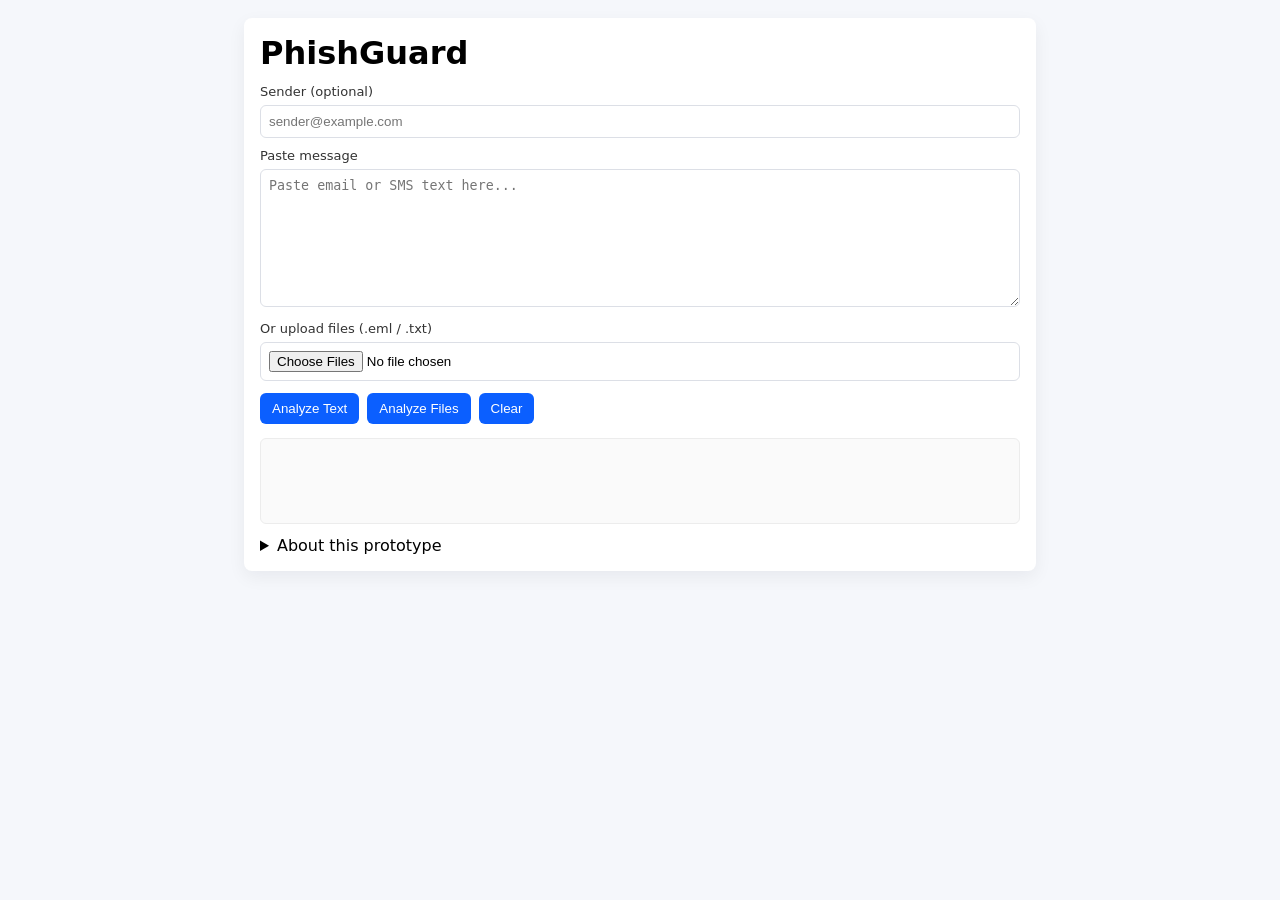
<file: frontend/index.html>
<!doctype html>
<html>
  <head>
    <meta charset="utf-8" />
    <meta name="viewport" content="width=device-width,initial-scale=1" />
    <title>PhishGuard — Web UI</title>
    <link rel="stylesheet" href="styles.css" />
  </head>
  <body>
    <div class="wrap">
      <h1>PhishGuard</h1>

      <div class="row">
        <label>Sender (optional)</label>
        <input id="sender" placeholder="sender@example.com" />
      </div>

      <div class="row">
        <label>Paste message</label>
        <textarea id="message" rows="8" placeholder="Paste email or SMS text here..."></textarea>
      </div>

      <div class="row">
        <label>Or upload files (.eml / .txt)</label>
        <input id="files" type="file" multiple />
      </div>

      <div class="row controls">
        <button id="analyze">Analyze Text</button>
        <button id="analyzeFiles">Analyze Files</button>
        <button id="clear">Clear</button>
      </div>

      <div id="result" class="result"></div>

      <details style="margin-top:12px"><summary>About this prototype</summary>
        <p>Local prototype — do not paste private credentials. The model is a prototype and will have false positives/negatives.</p>
      </details>
    </div>
    <script src="app.js"></script>
  </body>
</html>
</file>
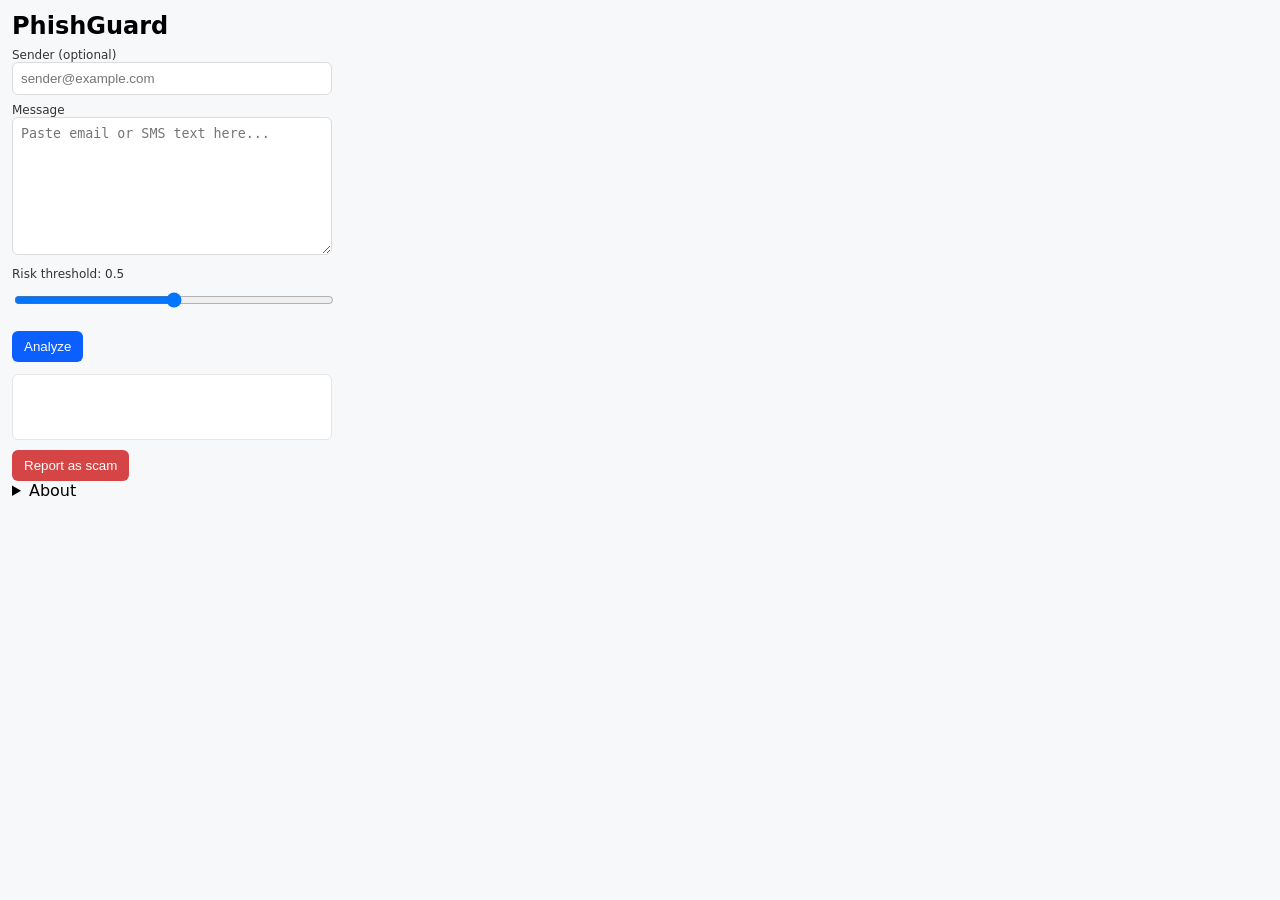
<file: extension/popup.html>
<!doctype html>
<html>
  <head>
    <meta charset="utf-8" />
    <meta name="viewport" content="width=device-width,initial-scale=1" />
    <title>PhishGuard</title>
    <link rel="stylesheet" href="styles.css" />
  </head>
  <body>
    <div class="container">
      <h2>PhishGuard</h2>
      <label for="sender">Sender (optional)</label>
      <input id="sender" placeholder="sender@example.com" />

      <label for="message">Message</label>
      <textarea id="message" rows="8" placeholder="Paste email or SMS text here..."></textarea>

      <div class="controls">
        <label>Risk threshold: <span id="thresholdLabel">0.5</span></label>
        <input id="threshold" type="range" min="0" max="1" step="0.05" value="0.5" />
      </div>

      <button id="analyze">Analyze</button>
      <div id="result" class="result"></div>
      <button id="report" class="report">Report as scam</button>

      <details>
        <summary>About</summary>
        <p>This prototype sends the text to a local backend for analysis. Do not paste sensitive credentials or private tokens.</p>
      </details>
    </div>
    <script src="popup.js"></script>
  </body>
</html>
</file>
<file: frontend/styles.css>
body{font-family:system-ui,Arial,sans-serif;background:#f5f7fb;margin:0;padding:18px}
.wrap{max-width:760px;margin:0 auto;background:#fff;padding:16px;border-radius:8px;box-shadow:0 6px 18px rgba(20,20,40,0.06)}
h1{margin:0 0 12px 0}
.row{margin-top:10px}
label{display:block;font-size:13px;color:#333;margin-bottom:6px}
input,textarea{width:100%;padding:8px;border:1px solid #dcdfe6;border-radius:6px;box-sizing:border-box}
.controls{display:flex;gap:8px;margin-top:12px}
button{padding:8px 12px;border-radius:6px;border:0;background:#0b5fff;color:#fff;cursor:pointer}
.result{margin-top:14px;padding:12px;border-radius:6px;background:#fafafa;border:1px solid #ececec;min-height:60px}
.file-item{padding:8px;border-radius:6px;border:1px solid #eee;margin-top:8px}
</file>
<file: extension/styles.css>
:root{--bg:#f6f8fa;--card:#fff;--accent:#0b5fff}
body{font-family:system-ui,Arial,sans-serif;background:var(--bg);margin:0;padding:12px}
.container{width:320px}
h2{margin:0 0 8px 0}
label{display:block;font-size:12px;color:#333;margin-top:8px}
input,textarea{width:100%;padding:8px;border:1px solid #dcdcdc;border-radius:6px;box-sizing:border-box}
.controls{margin-top:8px}
button{margin-top:10px;padding:8px 12px;border:0;border-radius:6px;background:var(--accent);color:#fff;cursor:pointer}
.result{margin-top:12px;padding:8px;border-radius:6px;background:#fff;border:1px solid #e6e6e6;min-height:48px}
.report{background:#d64545}
</file>
